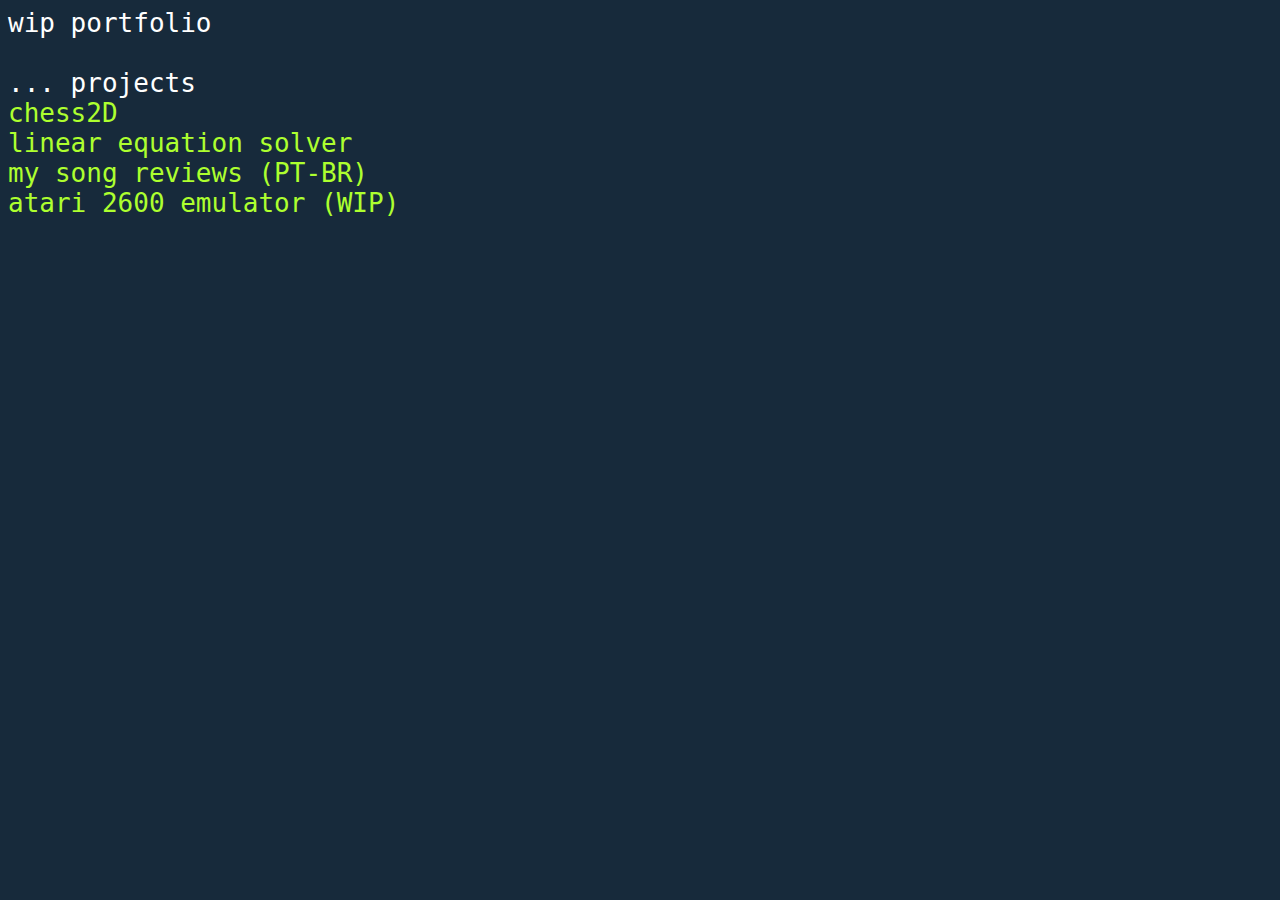
<file: home/index.html>
<!DOCTYPE html>
<html lang="en">
<head>
    <meta charset="UTF-8">
    <meta name="viewport" content="width=device-width, initial-scale=1.0">
    <title>Alvarenga's Portfolio</title>

    <link rel="shortcut icon" href="./meta/favicon.png" type="image/x-icon">
</head>
<body>
    <style>
        body {
            font-family: monospace;
            font-size: 2em;
            color: white;
            background-color: rgb(23, 42, 59);
        }

        a {
            text-decoration: none;
            color: greenyellow;
        }

        a:hover {
            color: rgb(206, 255, 132);
        }
    </style>

    wip portfolio<br><br>
    ... projects<br>
    <a href="../projects/chess2d/">chess2D</a><br>
    <a href="../projects/linear-systems/">linear equation solver</a><br>
    <a href="../projects/song-reviews/">my song reviews (PT-BR)</a><br>
    <a href="../projects/atari-2600-emu/">atari 2600 emulator (WIP)</a><br>
</body>
</html>
</file>
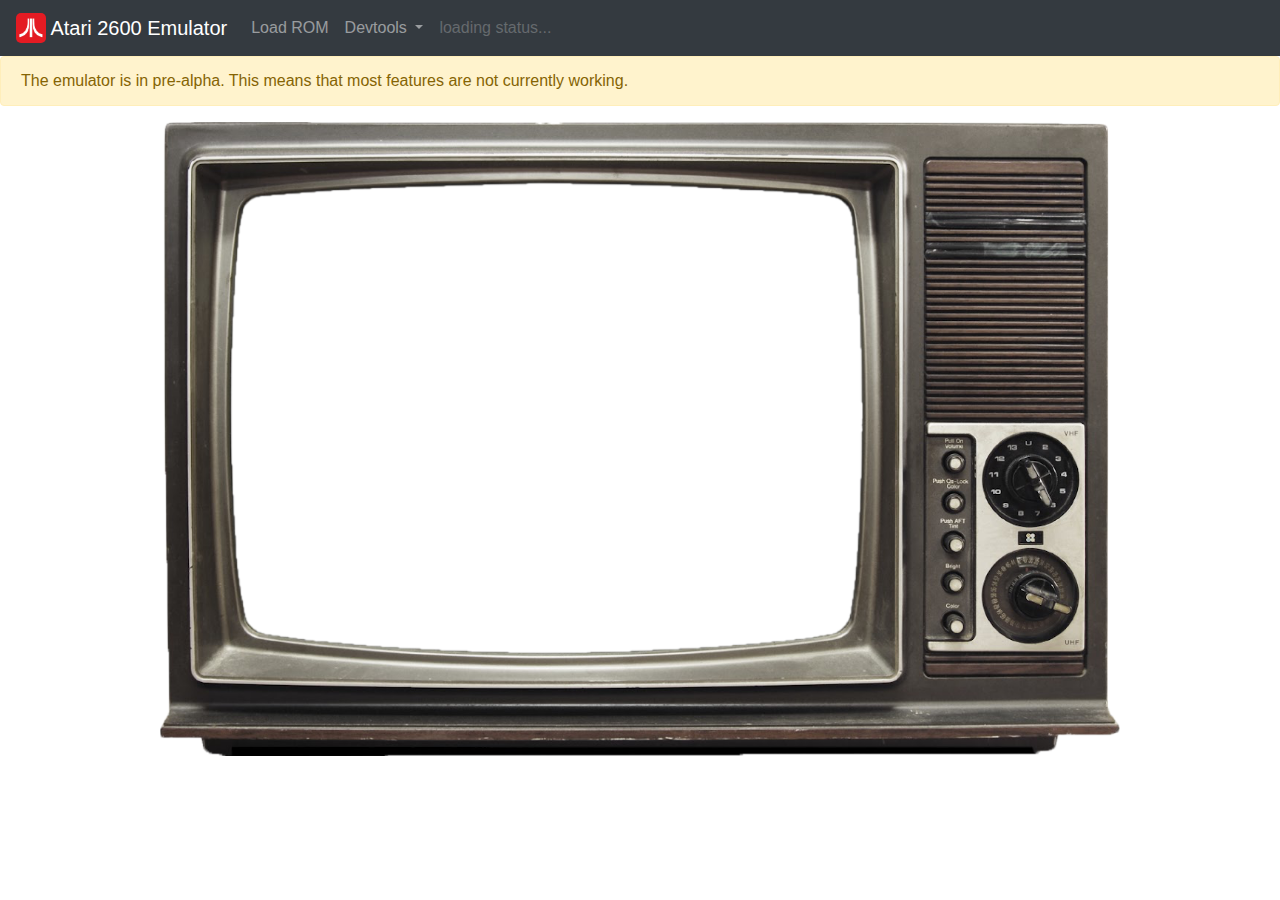
<file: projects/atari-2600-emu/index.html>
<!DOCTYPE html>
<html lang="en">

<head>
    <meta charset="UTF-8">
    <meta name="viewport" content="width=device-width, initial-scale=1.0">
    <title>Atari 2600 Emulator</title>

    <link rel="shortcut icon" href="./meta/favicon.png" type="image/x-icon">
    <!-- Bootstrap -->
    <link rel="stylesheet" href="https://stackpath.bootstrapcdn.com/bootstrap/4.5.2/css/bootstrap.min.css"
        integrity="sha384-JcKb8q3iqJ61gNV9KGb8thSsNjpSL0n8PARn9HuZOnIxN0hoP+VmmDGMN5t9UJ0Z" crossorigin="anonymous">

    <!-- <link rel="stylesheet" href="./css/themes/lightmode.css"> -->
</head>

<body>
    <nav class="navbar navbar-expand-sm navbar-dark bg-dark">
        <a class="navbar-brand" href="#">
            <img style="border-radius: 5px;" src="./meta/favicon.png" width="30" height="30"
                class="d-inline-block align-top" alt="" loading="lazy">
            Atari 2600 Emulator
        </a>
        <button class="navbar-toggler" type="button" data-toggle="collapse" data-target="#navbarSupportedContent"
            aria-controls="navbarSupportedContent" aria-expanded="false" aria-label="Toggle navigation">
            <span class="navbar-toggler-icon"></span>
        </button>

        <div class="collapse navbar-collapse" id="navbarSupportedContent">
            <ul class="navbar-nav mr-auto">
                <li class="nav-item">
                    <a class="nav-link" href="#">Load ROM</a>
                </li>
                <li class="nav-item dropdown">
                    <a class="nav-link dropdown-toggle" href="#" id="navbarDropdown" role="button"
                        data-toggle="dropdown" aria-haspopup="true" aria-expanded="false">
                        Devtools
                    </a>
                    <div class="dropdown-menu" aria-labelledby="navbarDropdown">
                        <a class="dropdown-item" href="#">Show Memory</a>
                        <a class="dropdown-item" href="#">Show Debugger</a>
                        <div class="dropdown-divider"></div>
                        <a class="dropdown-item" href="#">Reset CPU</a>
                    </div>
                </li>
                <li class="nav-item">
                    <a class="nav-link disabled" href="#" tabindex="-1" aria-disabled="true">loading status...</a>
                </li>
            </ul>
        </div>
    </nav>

    <div class="alert alert-warning" role="alert">
        The emulator is in pre-alpha. This means that most features are not currently working.
    </div>


    <div id="tv-overlay">
        <canvas id="tv-screen"></canvas>
        <img id="tv-frame" src="./meta/tv-clipart.png">
    </div>

    <style>
        html {
            height: 100vh;
        }

        #tv-overlay {
            min-height: 40vh;
        }

        #tv-screen {
            width: 75%;
            height: 75%;
        }

        #tv-frame {
            position: absolute;
            left: 50%;
            transform: translateX(-50%);
            width: 75%;
        }
    </style>

    <script src="https://code.jquery.com/jquery-3.5.1.slim.min.js"
        integrity="sha384-DfXdz2htPH0lsSSs5nCTpuj/zy4C+OGpamoFVy38MVBnE+IbbVYUew+OrCXaRkfj"
        crossorigin="anonymous"></script>
    <script src="https://cdn.jsdelivr.net/npm/popper.js@1.16.1/dist/umd/popper.min.js"
        integrity="sha384-9/reFTGAW83EW2RDu2S0VKaIzap3H66lZH81PoYlFhbGU+6BZp6G7niu735Sk7lN"
        crossorigin="anonymous"></script>
    <script src="https://stackpath.bootstrapcdn.com/bootstrap/4.5.2/js/bootstrap.min.js"
        integrity="sha384-B4gt1jrGC7Jh4AgTPSdUtOBvfO8shuf57BaghqFfPlYxofvL8/KUEfYiJOMMV+rV"
        crossorigin="anonymous"></script>

    <script>
        let CVOFFSET = $("#tv-screen").offset();

        function alignCanvasOnTV() {
            // CVHEIGHT TO OVERLAYHEIGHT = 0.7421236872812135
            // CVWIDTH TO OVERLAYWIDTH = 0.6579352850539291

            // Margins
            // 

            let frame = $("#tv-frame");
            let cv = $("#tv-screen");
            let cvoff = cv.offset();

            cv.width(frame.width() * 0.6579);
            cv.height(frame.height() * 0.7421);

            // need work offset
        }

        // make canvas colorful
        let cv = document.getElementById("tv-screen");
        let ctx = cv.getContext("2d");
        ctx.fillStyle = "blue";
        ctx.fillRect(0, 0, cv.width, cv.height);

        alignCanvasOnTV();
        window.onresize = () => alignCanvasOnTV();
    </script>
</body>

</html>
</file>
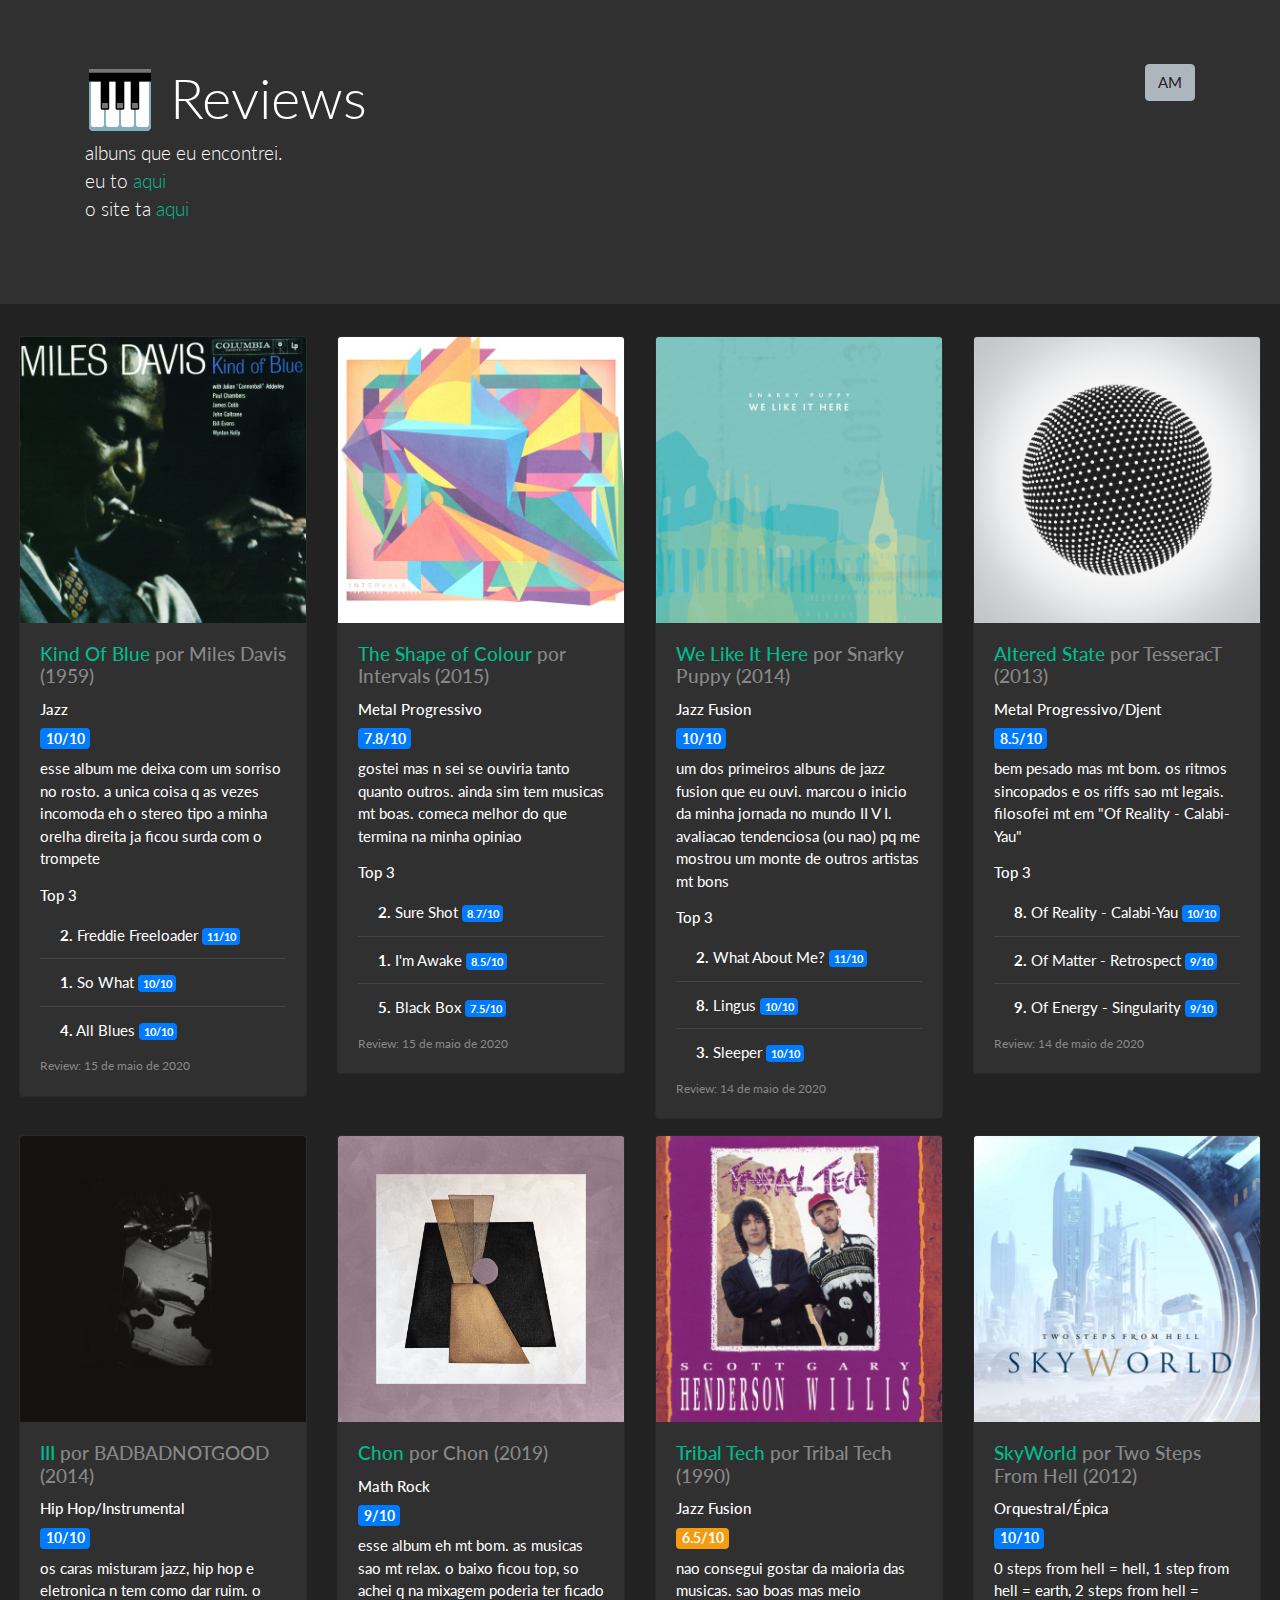
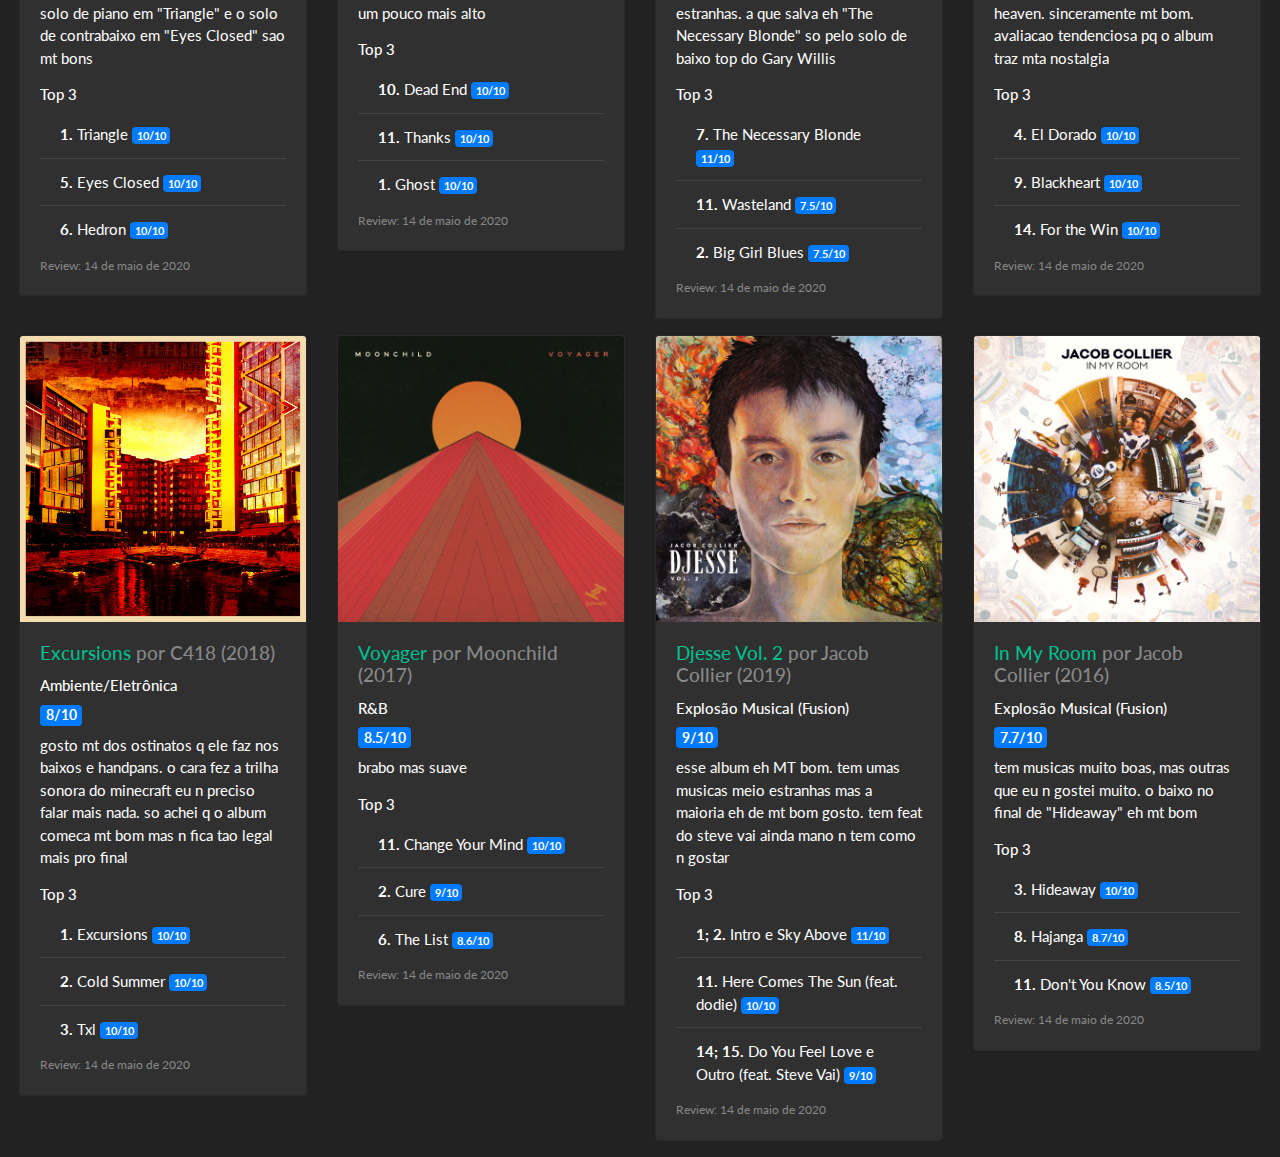
<file: index_old.html>
<!--
    Um dia eu ainda vou refatorar o codigo
    e usar JS mas por enquanto o REVIEWERTRON8000
    da pro gasto
 -->

<!DOCTYPE html>
<html lang="en">

<head>
    <meta charset="UTF-8">
    <meta name="viewport" content="width=device-width, initial-scale=1.0">
    <link rel="stylesheet" href="https://stackpath.bootstrapcdn.com/bootstrap/4.5.0/css/bootstrap.min.css"
        integrity="sha384-9aIt2nRpC12Uk9gS9baDl411NQApFmC26EwAOH8WgZl5MYYxFfc+NcPb1dKGj7Sk" crossorigin="anonymous">
    <link id="darkMode" rel="stylesheet" type="text/css" href="darkmode.css">
    <link rel="shortcut icon" href="media/favicon.png" type="image/x-icon">
    <title>Reviews</title>
</head>

<body>
    <style>
        .sl-link {
            color: black;
        }

        .badge-primary {
            background-color: #007bff;
            /* default bootstrap color*/
        }
    </style>

    <div class="jumbotron jumbotron-fluid">
        <div class="container">
            <button id="themeButton" class="float-right btn btn-light" onclick="toggleDarkMode();">AM</button>
            <h1 class="display-4">🎹 Reviews</h1>
            <p class="lead">albuns que eu encontrei.<br>
                eu to <a href="https://twitter.com/lbalvarenga55" target="_blank">aqui</a><br>
                o site ta <a href="https://github.com/lukeathedev/lukeathedev.github.io" target="_blank">aqui</a>
            </p>
        </div>
    </div>

    <!-- futureproofing -->
    <!-- <nav aria-label="...">
        <ul class="pagination justify-content-center">
            <li class="page-item">
                <a class="page-link" href="#" tabindex="-1" aria-disabled="true">Últimas</a>
            </li>
            <li class="page-item active" aria-current="page">
                <a class="page-link" href="#">1 <span class="sr-only">(current)</span></a>
            </li>
            <li class="page-item"><a class="page-link" href="page2.html">2</a></li>
            <li class="page-item">
                <a class="page-link" href="#">Primeiras</a>
            </li>
        </ul>
    </nav> -->

    <div class="container-fluid mt-4">
        <div class="row justify-content-center">

            <div class="col-auto mb-3">
                <div class="card" style="width: 18rem;">
                    <img src="media/miles_davis_kind_of_blue.jpg" class="card-img-top" alt="Album Artwork">
                    <div class="card-body">
                        <a href="https://open.spotify.com/album/1weenld61qoidwYuZ1GESA" target="_blank">
                            <h5 class="card-title">Kind Of Blue <span class="text-muted">por Miles Davis (1959)</span></h5>
                        </a>
                        <h6>Jazz</h6>
                        <h5><span class="badge badge-primary">10/10</span></h5>
                        <p class="card-text">esse album me deixa com um sorriso no rosto. a unica coisa q as vezes
                            incomoda eh o stereo tipo a minha orelha direita ja ficou surda com o trompete</p>
                        <h6>Top 3</h6>
                        <ol class="list-group list-group-flush">
                            <li class="list-group-item"> <a class="sl-link"
                                    href="https://open.spotify.com/track/3NvYPUNu6nwQgN31UnoDbn" target="_blank">
                                    <b>2.</b> Freddie Freeloader <span class="badge badge-primary">11/10</span> </li>
                            <li class="list-group-item"> <a class="sl-link"
                                    href="https://open.spotify.com/track/7q3kkfAVpmcZ8g6JUThi3o" target="_blank">
                                    <b>1.</b> So What </a> <span class="badge badge-primary">10/10</span> </li>
                            <li class="list-group-item"> <a class="sl-link"
                                    href="https://open.spotify.com/track/0TUa7gBg7LJH6B8dkNVioU" target="_blank">
                                    <b>4.</b> All Blues </a> <span class="badge badge-primary">10/10</span> </li>
                        </ol>
                        <p class="card-text"><small class="text-muted">Review: 15 de maio de 2020</small></p>
                    </div>
                </div>
            </div>

            <div class="col-auto mb-3">
                <div class="card" style="width: 18rem;">
                    <img src="media/intervals_the_shape_of_colour.jpg" class="card-img-top" alt="Album Artwork">
                    <div class="card-body">
                        <a href="https://open.spotify.com/album/4MYLm8Uxayy4UyqFHPHfBB" target="_blank">
                            <h5 class="card-title">The Shape of Colour <span class="text-muted">por Intervals
                                    (2015)</span>
                            </h5>
                        </a>
                        <h6>Metal Progressivo</h6>
                        <h5><span class="badge badge-primary">7.8/10</span></h5>
                        <p class="card-text">gostei mas n sei se ouviria tanto quanto outros. ainda sim tem musicas mt
                            boas. comeca melhor do que termina na minha opiniao</p>
                        <h6>Top 3</h6>
                        <ol class="list-group list-group-flush">
                            <li class="list-group-item"> <a class="sl-link"
                                    href="https://open.spotify.com/track/0VGu9HNzwJoqv56El0QumX?si=o98raj2-TqSWK_a_yJvZjA"
                                    target="_blank"> <b>2.</b> Sure Shot <span class="badge badge-primary">8.7/10</span>
                            </li>
                            <li class="list-group-item"> <a class="sl-link"
                                    href="https://open.spotify.com/track/6H147Bkvdcxn7ONC99Eq6d?si=vzTLt7LlT425qFbSnbokKQ"
                                    target="_blank"> <b>1.</b> I'm Awake </a> <span
                                    class="badge badge-primary">8.5/10</span> </li>
                            <li class="list-group-item"> <a class="sl-link"
                                    href="https://open.spotify.com/track/01WNsmKswRHGMKQiEV6XWT?si=W_8Z7jr3RzSnQtRm3wSBXw"
                                    target="_blank"> <b>5.</b> Black Box </a> <span
                                    class="badge badge-primary">7.5/10</span> </li>
                        </ol>
                        <p class="card-text"><small class="text-muted">Review: 15 de maio de 2020</small></p>
                    </div>
                </div>
            </div>

            <div class="col-auto mb-3">
                <div class="card" style="width: 18rem;">
                    <img src="media/snarky_puppy_we_like_it_here.jpg" class="card-img-top" alt="Album Artwork">
                    <div class="card-body">
                        <a href="https://open.spotify.com/album/4GzjQ0xXRlLl78ih481BUi" target="_blank">
                            <h5 class="card-title">We Like It Here <span class="text-muted">por Snarky Puppy
                                    (2014)</span></h5>
                        </a>
                        <h6>Jazz Fusion</h6>
                        <h5><span class="badge badge-primary">10/10</span></h5>
                        <p class="card-text">um dos primeiros albuns de jazz fusion que eu ouvi. marcou o inicio da
                            minha jornada no mundo II V I. avaliacao tendenciosa (ou nao) pq me mostrou um monte de
                            outros artistas mt bons</p>
                        <h6>Top 3</h6>
                        <ol class="list-group list-group-flush">
                            <li class="list-group-item"> <a class="sl-link"
                                    href="https://open.spotify.com/track/1MglqgabKH4iSkw8xHJ0J9?si=1rU3dgkpSHGir8dACnTP7Q"
                                    target="_blank"> <b>2.</b> What About Me? <span
                                        class="badge badge-primary">11/10</span> </li>
                            <li class="list-group-item"> <a class="sl-link"
                                    href="https://open.spotify.com/track/68d6ZfyMUYURol2y15Ta2Y?si=aWRCreu0THSKOuVVe2mSyQ"
                                    target="_blank"> <b>8.</b> Lingus </a> <span
                                    class="badge badge-primary">10/10</span> </li>
                            <li class="list-group-item"> <a class="sl-link"
                                    href="https://open.spotify.com/track/41fiRrzEqGo4pTVqXYrfnz?si=M45OvihhTpGlRb9Efvf87g"
                                    target="_blank"> <b>3.</b> Sleeper </a> <span
                                    class="badge badge-primary">10/10</span> </li>
                        </ol>
                        <p class="card-text"><small class="text-muted">Review: 14 de maio de 2020</small></p>
                    </div>
                </div>
            </div>

            <div class="col-auto mb-3">
                <div class="card" style="width: 18rem;">
                    <img src="media/tesseract_altered_state.jpg" class="card-img-top" alt="Album Artwork">
                    <div class="card-body">
                        <a href="https://open.spotify.com/album/7gfEeNb3awfwfZoTXCONWJ" target="_blank">
                            <h5 class="card-title">Altered State <span class="text-muted">por TesseracT (2013)</span>
                            </h5>
                        </a>
                        <h6>Metal Progressivo/Djent</h6>
                        <h5><span class="badge badge-primary">8.5/10</span></h5>
                        <p class="card-text">bem pesado mas mt bom. os ritmos sincopados e os riffs sao mt legais.
                            filosofei mt em "Of Reality - Calabi-Yau"</p>
                        <h6>Top 3</h6>
                        <ol class="list-group list-group-flush">
                            <li class="list-group-item"> <a class="sl-link"
                                    href="https://open.spotify.com/track/4gbbAqMUFDxWBbJLd01b6S?si=bq73Xe4XTG-XIDeJyB0fmg"
                                    target="_blank"> <b>8.</b> Of Reality - Calabi-Yau <span
                                        class="badge badge-primary">10/10</span> </li>
                            <li class="list-group-item"> <a class="sl-link"
                                    href="https://open.spotify.com/track/4a2GjzffBEBtaa3u6Im34R?si=Zp-MM2JLTM2GXuHkz_DnqQ"
                                    target="_blank"> <b>2.</b> Of Matter - Retrospect </a> <span
                                    class="badge badge-primary">9/10</span> </li>
                            <li class="list-group-item"> <a class="sl-link"
                                    href="https://open.spotify.com/track/2Wh5HvoC2dfqsjTts9cKtK?si=MxZ8RAQ-TxqH9KOR82AzaQ"
                                    target="_blank"> <b>9.</b> Of Energy - Singularity </a> <span
                                    class="badge badge-primary">9/10</span> </li>
                        </ol>
                        <p class="card-text"><small class="text-muted">Review: 14 de maio de 2020</small></p>
                    </div>
                </div>
            </div>

            <div class="col-auto mb-3">
                <div class="card" style="width: 18rem;">
                    <img src="media/badbadnotgood_iii.jpg" class="card-img-top" alt="Album Artwork">
                    <div class="card-body">
                        <a href="https://open.spotify.com/album/2VRbf914JFe94E5tHumySe" target="_blank">
                            <h5 class="card-title">III <span class="text-muted">por BADBADNOTGOOD (2014)</span></h5>
                        </a>
                        <h6>Hip Hop/Instrumental</h6>
                        <h5><span class="badge badge-primary">10/10</span></h5>
                        <p class="card-text">os caras misturam jazz, hip hop e eletronica n tem como dar ruim. o solo de
                            piano em "Triangle" e o solo de contrabaixo em "Eyes Closed" sao mt bons</p>
                        <h6>Top 3</h6>
                        <ol class="list-group list-group-flush">
                            <li class="list-group-item"> <a class="sl-link"
                                    href="https://open.spotify.com/track/5hpyipkIiOswUJkrKOI089?si=4K2KfWaGRymHGynWgkzTYA"
                                    target="_blank"> <b>1.</b> Triangle <span class="badge badge-primary">10/10</span>
                            </li>
                            <li class="list-group-item"> <a class="sl-link"
                                    href="https://open.spotify.com/track/6Cnn170Jo7G1nHp6kzpApj?si=Q3L6KLVuTUCVqaScxxapbA"
                                    target="_blank"> <b>5.</b> Eyes Closed </a> <span
                                    class="badge badge-primary">10/10</span> </li>
                            <li class="list-group-item"> <a class="sl-link"
                                    href="https://open.spotify.com/track/7foERGuYueBpsIRBj36cjP?si=gSU6fre2R3SPWoJF2B5MLw"
                                    target="_blank"> <b>6.</b> Hedron </a> <span
                                    class="badge badge-primary">10/10</span> </li>
                        </ol>
                        <p class="card-text"><small class="text-muted">Review: 14 de maio de 2020</small></p>
                    </div>
                </div>
            </div>

            <div class="col-auto mb-3">
                <div class="card" style="width: 18rem;">
                    <img src="media/chon_chon.jpg" class="card-img-top" alt="Album Artwork">
                    <div class="card-body">
                        <a href="https://open.spotify.com/album/31xSTnqna5WeOdCN0AJMNJ" target="_blank">
                            <h5 class="card-title">Chon <span class="text-muted">por Chon (2019)</span></h5>
                        </a>
                        <h6>Math Rock</h6>
                        <h5><span class="badge badge-primary">9/10</span></h5>
                        <p class="card-text">esse album eh mt bom. as musicas sao mt relax. o baixo ficou top, so achei
                            q na mixagem poderia ter ficado um pouco mais alto</p>
                        <h6>Top 3</h6>
                        <ol class="list-group list-group-flush">
                            <li class="list-group-item"> <a class="sl-link"
                                    href="https://open.spotify.com/track/3YuSAde2jORJyU2p9k3VFl?si=JzLUvOIjQ-uFSdscas2byg"
                                    target="_blank"> <b>10.</b> Dead End <span class="badge badge-primary">10/10</span>
                            </li>
                            <li class="list-group-item"> <a class="sl-link"
                                    href="https://open.spotify.com/track/5ffFt4TVhg2MZT0AGuHY7F?si=G7_DNqEuSYK5CqIVdM9Big"
                                    target="_blank"> <b>11.</b> Thanks </a> <span
                                    class="badge badge-primary">10/10</span> </li>
                            <li class="list-group-item"> <a class="sl-link"
                                    href="https://open.spotify.com/track/6moUIFeyCYf7Km03GPBqKd?si=wwMKqLNGRUWMix6MFzYxXA"
                                    target="_blank"> <b>1.</b> Ghost </a> <span class="badge badge-primary">10/10</span>
                            </li>
                        </ol>
                        <p class="card-text"><small class="text-muted">Review: 14 de maio de 2020</small></p>
                    </div>
                </div>
            </div>

            <div class="col-auto mb-3">
                <div class="card" style="width: 18rem;">
                    <img src="media/tribal_tech_tribal_tech.jpg" class="card-img-top" alt="Album Artwork">
                    <div class="card-body">
                        <a href="https://open.spotify.com/album/66mZKQJyxMfQuI2Bqbg62N" target="_blank">
                            <h5 class="card-title">Tribal Tech <span class="text-muted">por Tribal Tech (1990)</span>
                            </h5>
                        </a>
                        <h6>Jazz Fusion</h6>
                        <h5><span class="badge badge-warning">6.5/10</span></h5>
                        <p class="card-text">nao consegui gostar da maioria das musicas. sao boas mas meio estranhas. a
                            que salva eh "The Necessary Blonde" so pelo solo de baixo top do Gary Willis</p>
                        <h6>Top 3</h6>
                        <ol class="list-group list-group-flush">
                            <li class="list-group-item">
                                <a class="sl-link"
                                    href="https://open.spotify.com/track/5trQG6NU4K6sJCTGoRLHSZ?si=7yIlfSxCTYe03dtr6i1lHw"
                                    target="_blank">
                                    <b>7.</b> The Necessary Blonde
                                    <span class="badge badge-primary">11/10</span>
                            </li>
                            <li class="list-group-item">
                                <a class="sl-link"
                                    href="https://open.spotify.com/track/62HvlypQV9LZdyqcz3t4Uy?si=gjRlv6xGQjqu8iVKV8roIg"
                                    target="_blank">
                                    <b>11.</b> Wasteland
                                </a>
                                <span class="badge badge-primary">7.5/10</span>
                            </li>
                            <li class="list-group-item">
                                <a class="sl-link"
                                    href="https://open.spotify.com/track/0zWGqVPADmiKfJx6y2S4OU?si=jiXOz-c0Rwmc3DrLq3yNIA"
                                    target="_blank">
                                    <b>2.</b> Big Girl Blues
                                </a>
                                <span class="badge badge-primary">7.5/10</span>
                            </li>
                        </ol>
                        <p class="card-text"><small class="text-muted">Review: 14 de maio de 2020</small></p>
                    </div>
                </div>
            </div>

            <div class="col-auto mb-3">
                <div class="card" style="width: 18rem;">
                    <img src="media/two_steps_from_hell_skyworld.jpg" class="card-img-top" alt="Album Artwork">
                    <div class="card-body">
                        <a href="https://open.spotify.com/album/01w0dp5OVOgviPw2HHXB3M" target="_blank">
                            <h5 class="card-title">SkyWorld <span class="text-muted">por Two Steps From Hell
                                    (2012)</span></h5>
                        </a>
                        <h6>Orquestral/Épica</h6>
                        <h5><span class="badge badge-primary">10/10</span></h5>
                        <p class="card-text">0 steps from hell = hell, 1 step from hell = earth, 2 steps from hell =
                            heaven. sinceramente mt bom. avaliacao tendenciosa pq o album traz mta nostalgia</p>
                        <h6>Top 3</h6>
                        <ol class="list-group list-group-flush">
                            <li class="list-group-item">
                                <a class="sl-link"
                                    href="https://open.spotify.com/track/4o0sJFXHckKlBhhynZsSIg?si=j3DrLwrrQMKerMxmrS2xCQ"
                                    target="_blank">
                                    <b>4.</b> El Dorado
                                </a>
                                <span class="badge badge-primary">10/10</span>
                            </li>
                            <li class="list-group-item">
                                <a class="sl-link"
                                    href="https://open.spotify.com/track/2jn89xTHIVsy167uOmAewt?si=VAQrvGeZS-28Nl-3PF0a_w"
                                    target="_blank">
                                    <b>9.</b> Blackheart
                                </a>
                                <span class="badge badge-primary">10/10</span>
                            </li>
                            <li class="list-group-item">
                                <a class="sl-link"
                                    href="https://open.spotify.com/track/34x22hY9CKf3ZoPjQwZSgc?si=jWMRMUnoRPi6dPOC2Z45ng"
                                    target="_blank">
                                    <b>14.</b> For the Win
                                </a>
                                <span class="badge badge-primary">10/10</span>
                            </li>
                        </ol>
                        <p class="card-text"><small class="text-muted">Review: 14 de maio de 2020</small></p>
                    </div>
                </div>
            </div>

            <div class="col-auto mb-3">
                <div class="card" style="width: 18rem;">
                    <img src="media/c418_excursions.jpg" class="card-img-top" alt="Album Artwork">
                    <div class="card-body">
                        <a href="https://open.spotify.com/album/6X7fuyEFf41IN23cYB9Eyc" target="_blank">
                            <h5 class="card-title">Excursions <span class="text-muted">por C418 (2018)</span></h5>
                        </a>
                        <h6>Ambiente/Eletrônica</h6>
                        <h5><span class="badge badge-primary">8/10</span></h5>
                        <p class="card-text">gosto mt dos ostinatos q ele faz nos baixos e handpans. o cara fez a trilha
                            sonora do minecraft eu n preciso falar mais nada. so achei q o album comeca mt bom mas n
                            fica tao legal mais pro final</p>
                        <h6>Top 3</h6>
                        <ol class="list-group list-group-flush">
                            <li class="list-group-item">
                                <a class="sl-link"
                                    href="https://open.spotify.com/track/1nEtXJCAxRjAR6UPMrTwki?si=27_MEKb-RnCrHddmfPjezg"
                                    target="_blank">
                                    <b>1.</b> Excursions
                                </a>
                                <span class="badge badge-primary">10/10</span>
                            </li>
                            <li class="list-group-item">
                                <a class="sl-link"
                                    href="https://open.spotify.com/track/71llxjRuqCzzeVa5UTf6Xc?si=Hg3kjBAcR_G3bnUZGLhBYw"
                                    target="_blank">
                                    <b>2.</b> Cold Summer
                                </a>
                                <span class="badge badge-primary">10/10</span>
                            </li>
                            <li class="list-group-item">
                                <a class="sl-link"
                                    href="https://open.spotify.com/track/1s5xRr8vlvZsJglJgHmCn7?si=NKaOH4gdRuyfT9OCEh--SA"
                                    target="_blank">
                                    <b>3.</b> Txl
                                </a>
                                <span class="badge badge-primary">10/10</span>
                            </li>
                        </ol>
                        <p class="card-text"><small class="text-muted">Review: 14 de maio de 2020</small></p>
                    </div>
                </div>
            </div>

            <div class="col-auto mb-3">
                <div class="card" style="width: 18rem;">
                    <img src="media/moonchild_voyager.jpg" class="card-img-top" alt="Album Artwork">
                    <div class="card-body">
                        <a href="https://open.spotify.com/album/3Q4mnXDUcVMhx3AVRCbcgi" target="_blank">
                            <h5 class="card-title">Voyager <span class="text-muted">por Moonchild (2017)</span></h5>
                        </a>
                        <h6>R&B</h6>
                        <h5><span class="badge badge-primary">8.5/10</span></h5>
                        <p class="card-text">brabo mas suave</p>
                        <h6>Top 3</h6>
                        <ol class="list-group list-group-flush">
                            <li class="list-group-item">
                                <a class="sl-link"
                                    href="https://open.spotify.com/track/3zzdIzBIq1iLB2kYyblXle?si=OTxoNvL5SS6SwFCqVZBuYw"
                                    target="_blank">
                                    <b>11.</b> Change Your Mind
                                </a>
                                <span class="badge badge-primary">10/10</span>
                            </li>
                            <li class="list-group-item">
                                <a class="sl-link"
                                    href="https://open.spotify.com/track/0JYaCnwwLv7dSAGEzJLxkd?si=xpjX2G2kSfi6q-8RFEqyaA"
                                    target="_blank">
                                    <b>2.</b> Cure
                                </a>
                                <span class="badge badge-primary">9/10</span>
                            </li>
                            <li class="list-group-item">
                                <a class="sl-link"
                                    href="https://open.spotify.com/track/5NbdN6rPwkntsk9rdHO4vl?si=_d2ePE6QRDqrakORVuVHiA"
                                    target="_blank">
                                    <b>6.</b> The List
                                </a>
                                <span class="badge badge-primary">8.6/10</span>
                            </li>
                        </ol>
                        <p class="card-text"><small class="text-muted">Review: 14 de maio de 2020</small></p>
                    </div>
                </div>
            </div>

            <div class="col-auto mb-3">
                <div class="card" style="width: 18rem;">
                    <img src="media/jacob_collier_djesse_vol_2.jpg" class="card-img-top" alt="Album Artwork">
                    <div class="card-body">
                        <a href="https://open.spotify.com/album/3zNi5dCpkbm4zv7h1vGOMy" target="_blank">
                            <h5 class="card-title">Djesse Vol. 2 <span class="text-muted">por Jacob Collier
                                    (2019)</span></h5>
                        </a>
                        <h6>Explosão Musical (Fusion)</h6>
                        <h5><span class="badge badge-primary">9/10</span></h5>
                        <p class="card-text">esse album eh MT bom. tem umas musicas meio estranhas mas a maioria eh de
                            mt bom gosto. tem feat do steve vai ainda mano n tem como n gostar</p>
                        <h6>Top 3</h6>
                        <ol class="list-group list-group-flush">
                            <li class="list-group-item">
                                <a class="sl-link"
                                    href="https://open.spotify.com/track/0x7xrbNiRNr6FvvsnHaHfp?si=rZBrYWpTSiqp6hqi_yxudg"
                                    target="_blank">
                                    <b>1; 2.</b> Intro e Sky Above
                                </a>
                                <span class="badge badge-primary">11/10</span>
                            </li>
                            <li class="list-group-item">
                                <a class="sl-link"
                                    href="https://open.spotify.com/track/0fu5r69xQg8OQCGsK2S5Il?si=Dxno1plNT0S4BgfqI08iag"
                                    target="_blank">
                                    <b>11.</b> Here Comes The Sun (feat. dodie)
                                </a>
                                <span class="badge badge-primary">10/10</span>
                            </li>
                            <li class="list-group-item">
                                <a class="sl-link"
                                    href="https://open.spotify.com/track/5tR868MtMK0NXjMJZ9eCWw?si=ooTd6SmsSOi0iM0FXKTbdw"
                                    target="_blank">
                                    <b>14; 15.</b> Do You Feel Love e Outro (feat. Steve Vai)
                                </a>
                                <span class="badge badge-primary">9/10</span>
                            </li>
                        </ol>
                        <p class="card-text"><small class="text-muted">Review: 14 de maio de 2020</small></p>
                    </div>
                </div>
            </div>

            <div class="col-auto mb-3">
                <div class="card" style="width: 18rem;">
                    <img src="media/jacob_collier_in_my_room.jpg" class="card-img-top" alt="Album Artwork">
                    <div class="card-body">
                        <a href="https://open.spotify.com/album/4yVaTn71IU28NA0Et4bRED" target="_blank">
                            <h5 class="card-title">In My Room <span class="text-muted">por Jacob Collier (2016)</span>
                            </h5>
                        </a>
                        <h6>Explosão Musical (Fusion)</h6>
                        <h5><span class="badge badge-primary">7.7/10</span></h5>
                        <p class="card-text">tem musicas muito boas, mas outras que eu n gostei muito. o baixo no final
                            de "Hideaway" eh mt bom</p>
                        <h6>Top 3</h6>
                        <ol class="list-group list-group-flush">
                            <li class="list-group-item">
                                <a class="sl-link"
                                    href="https://open.spotify.com/track/00BTDWR6xCaGdst6cPKkpF?si=0B5hIZu8SkKEXOqYWEB8Jw"
                                    target="_blank">
                                    <b>3.</b> Hideaway
                                </a>
                                <span class="badge badge-primary">10/10</span>
                            </li>
                            <li class="list-group-item">
                                <a class="sl-link"
                                    href="https://open.spotify.com/track/5ciCKiLGTIgfHKV4MxjInt?si=Ipf7BniXQ96tJLN0cAq36g"
                                    target="_blank">
                                    <b>8.</b> Hajanga
                                </a>
                                <span class="badge badge-primary">8.7/10</span>
                            </li>
                            <li class="list-group-item">
                                <a class="sl-link"
                                    href="https://open.spotify.com/track/3rcqoJSyVm89O0RyoVRSfk?si=IQEOov05QpKE8ezUupyoaA"
                                    target="_blank">
                                    <b>11.</b> Don't You Know
                                </a>
                                <span class="badge badge-primary">8.5/10</span>
                            </li>
                        </ol>
                        <p class="card-text"><small class="text-muted">Review: 14 de maio de 2020</small></p>
                    </div>
                </div>
            </div>

        </div>

    </div>

    <script src="https://code.jquery.com/jquery-3.5.1.slim.min.js"
        integrity="sha384-DfXdz2htPH0lsSSs5nCTpuj/zy4C+OGpamoFVy38MVBnE+IbbVYUew+OrCXaRkfj"
        crossorigin="anonymous"></script>
    <script src="https://cdn.jsdelivr.net/npm/popper.js@1.16.0/dist/umd/popper.min.js"
        integrity="sha384-Q6E9RHvbIyZFJoft+2mJbHaEWldlvI9IOYy5n3zV9zzTtmI3UksdQRVvoxMfooAo"
        crossorigin="anonymous"></script>
    <script src="https://stackpath.bootstrapcdn.com/bootstrap/4.5.0/js/bootstrap.min.js"
        integrity="sha384-OgVRvuATP1z7JjHLkuOU7Xw704+h835Lr+6QL9UvYjZE3Ipu6Tp75j7Bh/kR0JKI"
        crossorigin="anonymous"></script>

    <script src="js/theme.js"></script>
</body>

</html>
</file>
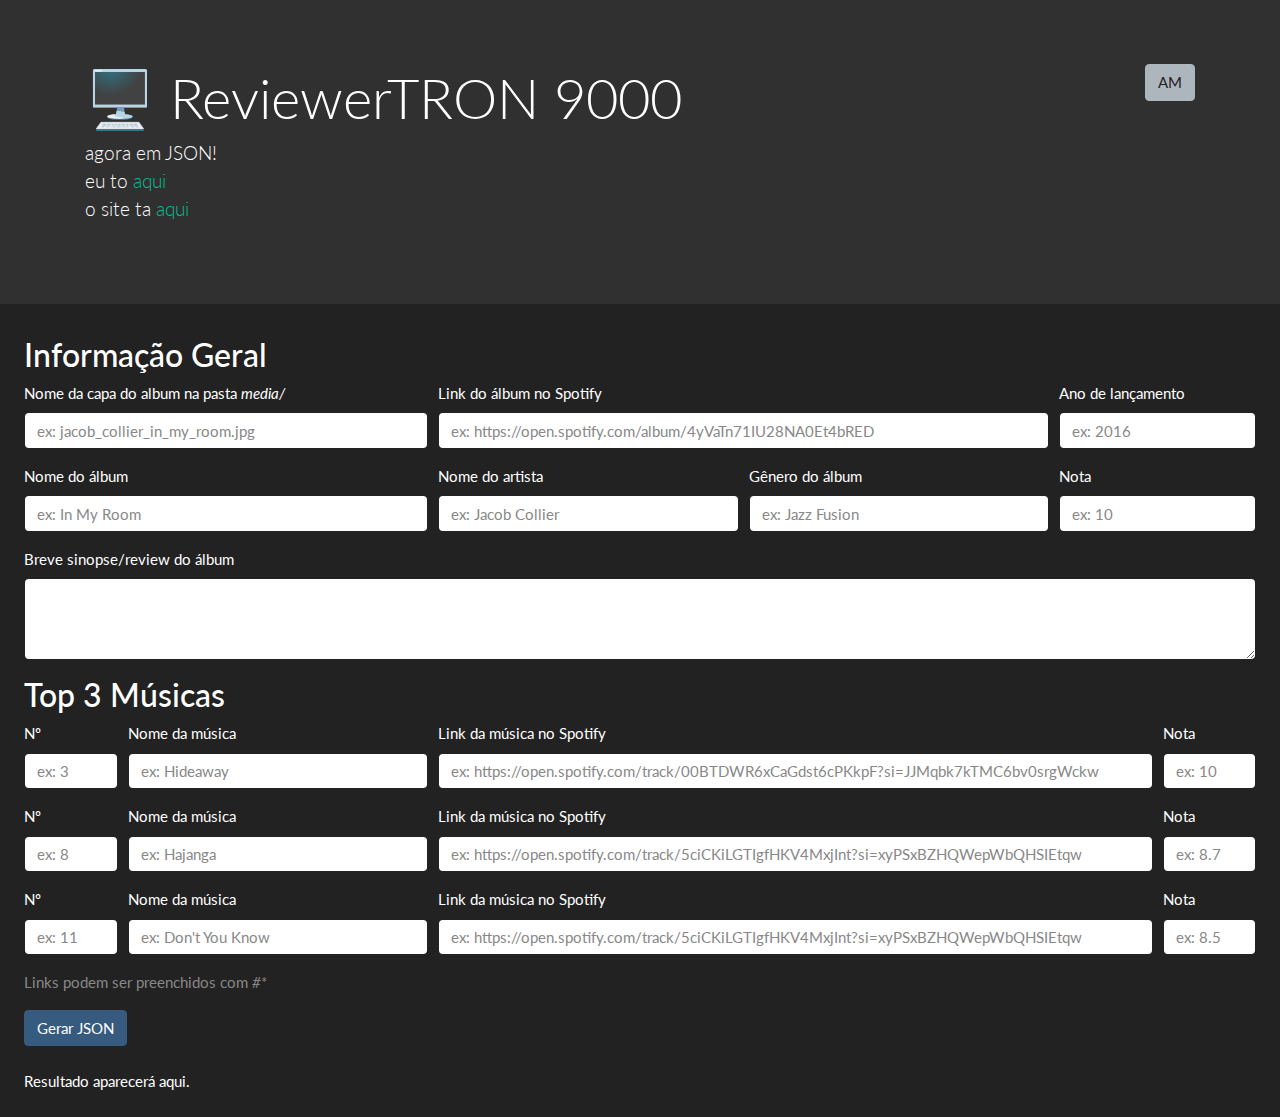
<file: reviewertron9k.html>
<!--
    Um dia eu ainda vou refatorar o codigo
    e usar JS mas por enquanto o REVIEWERTRON8000
    da pro gasto
 -->

<!DOCTYPE html>
<html lang="en">

<head>
    <meta charset="UTF-8">
    <meta name="viewport" content="width=device-width, initial-scale=1.0">
    <link rel="stylesheet" href="https://stackpath.bootstrapcdn.com/bootstrap/4.5.0/css/bootstrap.min.css"
        integrity="sha384-9aIt2nRpC12Uk9gS9baDl411NQApFmC26EwAOH8WgZl5MYYxFfc+NcPb1dKGj7Sk" crossorigin="anonymous">
    <link id="darkMode" rel="stylesheet" type="text/css" href="darkmode.css">
    <link rel="shortcut icon" href="media/reviewertron9k.png" type="image/x-icon">
    <title>ReviewerTRON 9000</title>
</head>

<body>
    <div class="jumbotron jumbotron-fluid">
        <div class="container">
            <button id="themeButton" class="float-right btn btn-light" onclick="toggleDarkMode();">AM</button>
            <h1 class="display-4">🖥️ ReviewerTRON 9000</h1>
            <p class="lead">agora em JSON!<br>
                eu to <a href="https://twitter.com/lbalvarenga55" target="_blank">aqui</a><br>
                o site ta <a href="https://github.com/lukeathedev/lukeathedev.github.io" target="_blank">aqui</a>
            </p>
        </div>
    </div>

    <div class="m-4">
        <form id="reviewerTronForm">
            <h3>Informação Geral</h3>
            <div class="form-row">
                <div class="form-group col-md-4">
                    <label for="albumArtwork">Nome da capa do album na pasta <i>media/</i></label>
                    <input type="text" class="form-control" name="albumArtwork"
                        placeholder="ex: jacob_collier_in_my_room.jpg">
                </div>

                <div class="form-group col-md-6">
                    <label for="albumLink">Link do álbum no Spotify</label>
                    <input type="text" class="form-control" name="albumLink"
                        placeholder="ex: https://open.spotify.com/album/4yVaTn71IU28NA0Et4bRED">
                </div>
                <div class="form-group col-md-2">
                    <label for="albumYear">Ano de lançamento</label>
                    <input type="number" class="form-control" name="albumYear" placeholder="ex: 2016">
                </div>
            </div>
            <div class="form-row">
                <div class="form-group col-md-4">
                    <label for="albumName">Nome do álbum</label>
                    <input type="text" class="form-control" name="albumName" placeholder="ex: In My Room">
                </div>
                <div class="form-group col-md-3">
                    <label for="albumArtist">Nome do artista</label>
                    <input type="text" class="form-control" name="albumArtist" placeholder="ex: Jacob Collier">
                </div>
                <div class="form-group col-md-3">
                    <label for="albumGenre">Gênero do álbum</label>
                    <input type="text" class="form-control" name="albumGenre" placeholder="ex: Jazz Fusion">
                </div>
                <div class="form-group col-md-2">
                    <label for="albumScore">Nota</label>
                    <input type="number" class="form-control" name="albumScore" placeholder="ex: 10" min="0" max="11">
                </div>
            </div>
            <div class="form-group col-md-14">
                <label for="albumSynopsis">Breve sinopse/review do álbum</label>
                <textarea class="form-control" name="albumSynopsis" rows="3"></textarea>
            </div>
            <h3>Top 3 Músicas</h3>
            <div class="form-row">
                <div class="form-group col-md-1">
                    <label for="top1Number">Nº</label>
                    <input type="number" class="form-control" name="songNumber" placeholder="ex: 3" min="0">
                </div>
                <div class="form-group col-md-3">
                    <label for="top1Name">Nome da música</label>
                    <input type="text" class="form-control" name="songName" placeholder="ex: Hideaway">
                </div>
                <div class="form-group col-md-7">
                    <label for="top1Link">Link da música no Spotify</label>
                    <input type="text" class="form-control" name="songLink"
                        placeholder="ex: https://open.spotify.com/track/00BTDWR6xCaGdst6cPKkpF?si=JJMqbk7kTMC6bv0srgWckw">
                </div>
                <div class="form-group col-md-1">
                    <label for="top1Score">Nota</label>
                    <input type="number" class="form-control" name="songScore" placeholder="ex: 10" min="0" max="11">
                </div>
            </div>
            <div class="form-row">
                <div class="form-group col-md-1">
                    <label for="top2Number">Nº</label>
                    <input type="number" class="form-control" name="songNumber" placeholder="ex: 8" min="0">
                </div>
                <div class="form-group col-md-3">
                    <label for="top2Name">Nome da música</label>
                    <input type="text" class="form-control" name="songName" placeholder="ex: Hajanga">
                </div>
                <div class="form-group col-md-7">
                    <label for="top2Link">Link da música no Spotify</label>
                    <input type="text" class="form-control" name="songLink"
                        placeholder="ex: https://open.spotify.com/track/5ciCKiLGTIgfHKV4MxjInt?si=xyPSxBZHQWepWbQHSIEtqw">
                </div>
                <div class="form-group col-md-1">
                    <label for="top2Score">Nota</label>
                    <input type="number" class="form-control" name="songScore" placeholder="ex: 8.7" min="0" max="11">
                </div>
            </div>
            <div class="form-row">
                <div class="form-group col-md-1">
                    <label for="songNumber">Nº</label>
                    <input type="number" class="form-control" name="songNumber" placeholder="ex: 11" min="0">
                </div>
                <div class="form-group col-md-3">
                    <label for="songName">Nome da música</label>
                    <input type="text" class="form-control" name="songName" placeholder="ex: Don't You Know">
                </div>
                <div class="form-group col-md-7">
                    <label for="songLink">Link da música no Spotify</label>
                    <input type="text" class="form-control" name="songLink"
                        placeholder="ex: https://open.spotify.com/track/5ciCKiLGTIgfHKV4MxjInt?si=xyPSxBZHQWepWbQHSIEtqw">
                </div>
                <div class="form-group col-md-1">
                    <label for="songScore">Nota</label>
                    <input type="number" class="form-control" name="songScore" placeholder="ex: 8.5" min="0" max="11">
                </div>
            </div>
            <p class="text-muted">Links podem ser preenchidos com <i>#</i>*</p>

            <input type="submit" class="btn btn-primary" value="Gerar JSON">
        </form>

    </div>

    <div class="m-4">
        <p id="jsonResult">Resultado aparecerá aqui.</p>
    </div>

    <script src="https://code.jquery.com/jquery-3.5.1.slim.min.js"
        integrity="sha384-DfXdz2htPH0lsSSs5nCTpuj/zy4C+OGpamoFVy38MVBnE+IbbVYUew+OrCXaRkfj"
        crossorigin="anonymous"></script>
    <script src="https://cdn.jsdelivr.net/npm/popper.js@1.16.0/dist/umd/popper.min.js"
        integrity="sha384-Q6E9RHvbIyZFJoft+2mJbHaEWldlvI9IOYy5n3zV9zzTtmI3UksdQRVvoxMfooAo"
        crossorigin="anonymous"></script>
    <script src="https://stackpath.bootstrapcdn.com/bootstrap/4.5.0/js/bootstrap.min.js"
        integrity="sha384-OgVRvuATP1z7JjHLkuOU7Xw704+h835Lr+6QL9UvYjZE3Ipu6Tp75j7Bh/kR0JKI"
        crossorigin="anonymous"></script>

    <script src="js/theme.js"></script>
    <script src="js/reviewertron/converter.js"></script>
</body>

</html>
</file>
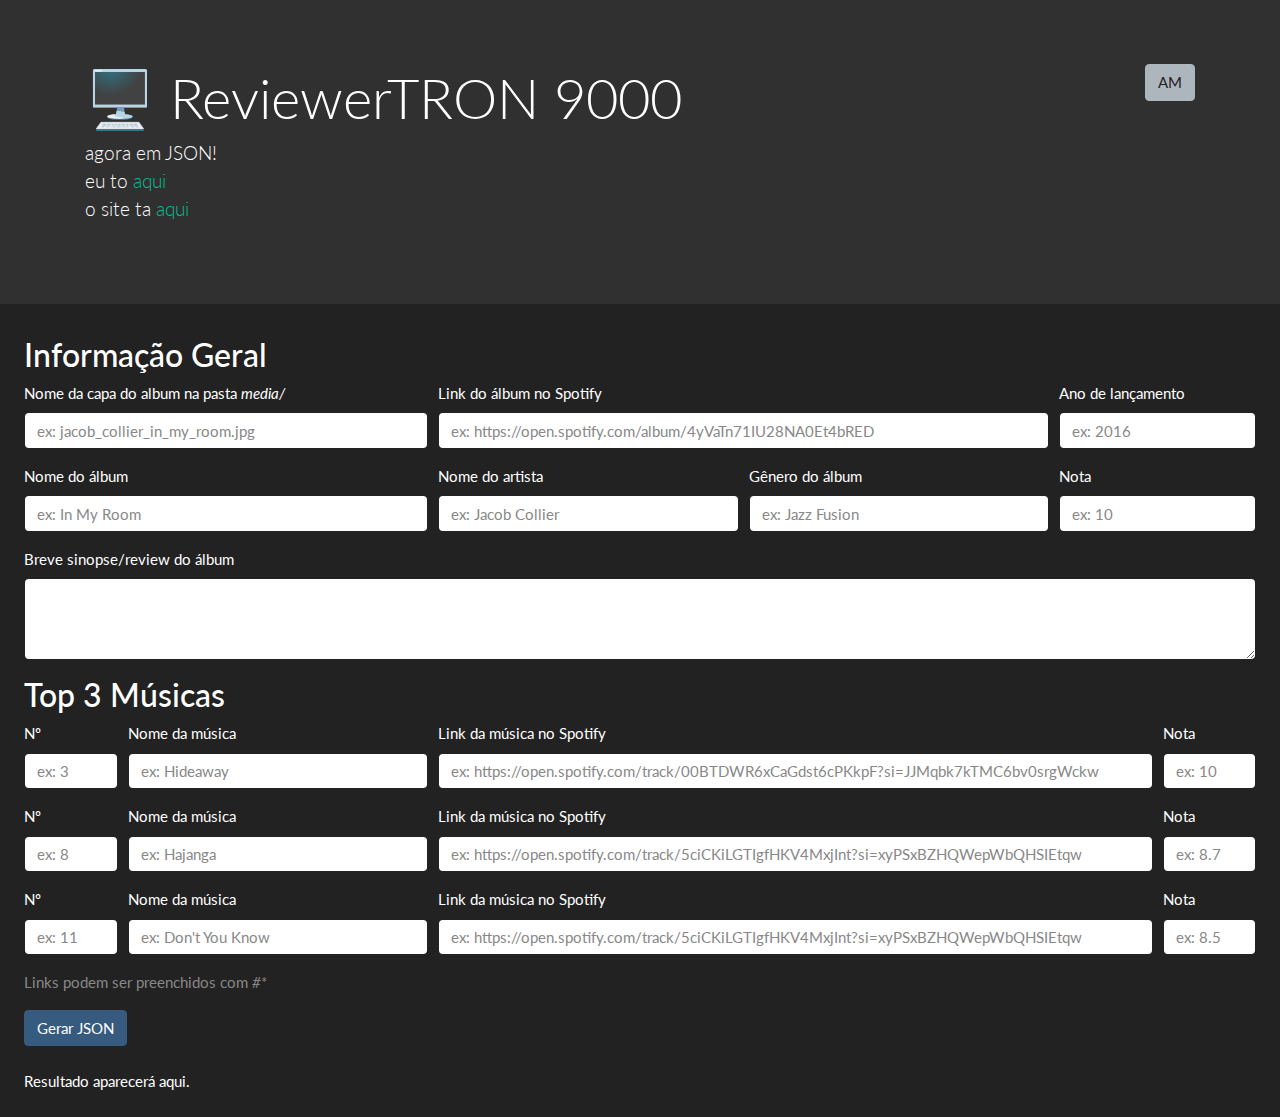
<file: projects/song-reviews/reviewertron9k.html>
<!DOCTYPE html>
<html lang="en">

<head>
    <meta charset="UTF-8">
    <meta name="viewport" content="width=device-width, initial-scale=1.0">
    <link rel="stylesheet" href="https://stackpath.bootstrapcdn.com/bootstrap/4.5.0/css/bootstrap.min.css"
        integrity="sha384-9aIt2nRpC12Uk9gS9baDl411NQApFmC26EwAOH8WgZl5MYYxFfc+NcPb1dKGj7Sk" crossorigin="anonymous">

    <!-- Light mode gets preloaded to avoid artifacting on theme change -->
    <link id="lightMode" rel="stylesheet" type="text/css" href="css/lightmode.css">
    <link id="darkMode" rel="stylesheet" type="text/css" href="css/darkmode.css">
    <link rel="shortcut icon" href="media/reviewertron9k.png" type="image/x-icon">
    <title>ReviewerTRON 9000</title>
</head>

<body>
    <div class="jumbotron jumbotron-fluid">
        <div class="container">
            <button id="themeButton" class="float-right btn btn-light" onclick="toggleDarkMode();">AM</button>
            <h1 class="display-4">🖥️ ReviewerTRON 9000</h1>
            <p class="lead">agora em JSON!<br>
                eu to <a href="https://twitter.com/lbalvarenga55" target="_blank">aqui</a><br>
                o site ta <a href="https://github.com/lukeathedev/lukeathedev.github.io" target="_blank">aqui</a>
            </p>
        </div>
    </div>

    <div class="m-4">
        <form id="reviewerTronForm">
            <h3>Informação Geral</h3>
            <div class="form-row">
                <div class="form-group col-md-4">
                    <label for="albumArtwork">Nome da capa do album na pasta <i>media/</i></label>
                    <input type="text" class="form-control" name="albumArtwork"
                        placeholder="ex: jacob_collier_in_my_room.jpg">
                </div>

                <div class="form-group col-md-6">
                    <label for="albumLink">Link do álbum no Spotify</label>
                    <input type="text" class="form-control" name="albumLink"
                        placeholder="ex: https://open.spotify.com/album/4yVaTn71IU28NA0Et4bRED">
                </div>
                <div class="form-group col-md-2">
                    <label for="albumYear">Ano de lançamento</label>
                    <input type="number" class="form-control" name="albumYear" placeholder="ex: 2016">
                </div>
            </div>
            <div class="form-row">
                <div class="form-group col-md-4">
                    <label for="albumName">Nome do álbum</label>
                    <input type="text" class="form-control" name="albumName" placeholder="ex: In My Room">
                </div>
                <div class="form-group col-md-3">
                    <label for="albumArtist">Nome do artista</label>
                    <input type="text" class="form-control" name="albumArtist" placeholder="ex: Jacob Collier">
                </div>
                <div class="form-group col-md-3">
                    <label for="albumGenre">Gênero do álbum</label>
                    <input type="text" class="form-control" name="albumGenre" placeholder="ex: Jazz Fusion">
                </div>
                <div class="form-group col-md-2">
                    <label for="albumScore">Nota</label>
                    <input type="number" class="form-control" name="albumScore" placeholder="ex: 10" min="0" max="11" step="any">
                </div>
            </div>
            <div class="form-group col-md-14">
                <label for="albumSynopsis">Breve sinopse/review do álbum</label>
                <textarea class="form-control" name="albumSynopsis" rows="3"></textarea>
            </div>
            <h3>Top 3 Músicas</h3>
            <div class="form-row">
                <div class="form-group col-md-1">
                    <label for="top1Number">Nº</label>
                    <input type="number" class="form-control" name="songNumber" placeholder="ex: 3" min="0">
                </div>
                <div class="form-group col-md-3">
                    <label for="top1Name">Nome da música</label>
                    <input type="text" class="form-control" name="songName" placeholder="ex: Hideaway">
                </div>
                <div class="form-group col-md-7">
                    <label for="top1Link">Link da música no Spotify</label>
                    <input type="text" class="form-control" name="songLink"
                        placeholder="ex: https://open.spotify.com/track/00BTDWR6xCaGdst6cPKkpF?si=JJMqbk7kTMC6bv0srgWckw">
                </div>
                <div class="form-group col-md-1">
                    <label for="top1Score">Nota</label>
                    <input type="number" class="form-control" name="songScore" placeholder="ex: 10" min="0" max="11" step="any">
                </div>
            </div>
            <div class="form-row">
                <div class="form-group col-md-1">
                    <label for="top2Number">Nº</label>
                    <input type="number" class="form-control" name="songNumber" placeholder="ex: 8" min="0">
                </div>
                <div class="form-group col-md-3">
                    <label for="top2Name">Nome da música</label>
                    <input type="text" class="form-control" name="songName" placeholder="ex: Hajanga">
                </div>
                <div class="form-group col-md-7">
                    <label for="top2Link">Link da música no Spotify</label>
                    <input type="text" class="form-control" name="songLink"
                        placeholder="ex: https://open.spotify.com/track/5ciCKiLGTIgfHKV4MxjInt?si=xyPSxBZHQWepWbQHSIEtqw">
                </div>
                <div class="form-group col-md-1">
                    <label for="top2Score">Nota</label>
                    <input type="number" class="form-control" name="songScore" placeholder="ex: 8.7" min="0" max="11" step="any">
                </div>
            </div>
            <div class="form-row">
                <div class="form-group col-md-1">
                    <label for="songNumber">Nº</label>
                    <input type="number" class="form-control" name="songNumber" placeholder="ex: 11" min="0">
                </div>
                <div class="form-group col-md-3">
                    <label for="songName">Nome da música</label>
                    <input type="text" class="form-control" name="songName" placeholder="ex: Don't You Know">
                </div>
                <div class="form-group col-md-7">
                    <label for="songLink">Link da música no Spotify</label>
                    <input type="text" class="form-control" name="songLink"
                        placeholder="ex: https://open.spotify.com/track/5ciCKiLGTIgfHKV4MxjInt?si=xyPSxBZHQWepWbQHSIEtqw">
                </div>
                <div class="form-group col-md-1">
                    <label for="songScore">Nota</label>
                    <input type="number" class="form-control" name="songScore" placeholder="ex: 8.5" min="0" max="11" step="any">
                </div>
            </div>
            <p class="text-muted">Links podem ser preenchidos com <i>#</i>*</p>

            <input type="submit" class="btn btn-primary" value="Gerar JSON">
        </form>

    </div>

    <div class="m-4">
        <p id="jsonResult">Resultado aparecerá aqui.</p>
    </div>

    <script src="https://code.jquery.com/jquery-3.5.1.slim.min.js"
        integrity="sha384-DfXdz2htPH0lsSSs5nCTpuj/zy4C+OGpamoFVy38MVBnE+IbbVYUew+OrCXaRkfj"
        crossorigin="anonymous"></script>
    <script src="https://cdn.jsdelivr.net/npm/popper.js@1.16.0/dist/umd/popper.min.js"
        integrity="sha384-Q6E9RHvbIyZFJoft+2mJbHaEWldlvI9IOYy5n3zV9zzTtmI3UksdQRVvoxMfooAo"
        crossorigin="anonymous"></script>
    <script src="https://stackpath.bootstrapcdn.com/bootstrap/4.5.0/js/bootstrap.min.js"
        integrity="sha384-OgVRvuATP1z7JjHLkuOU7Xw704+h835Lr+6QL9UvYjZE3Ipu6Tp75j7Bh/kR0JKI"
        crossorigin="anonymous"></script>

    <script src="js/theme.js"></script>
    <script src="js/reviewertron/converter.js"></script>
</body>

</html>
</file>
